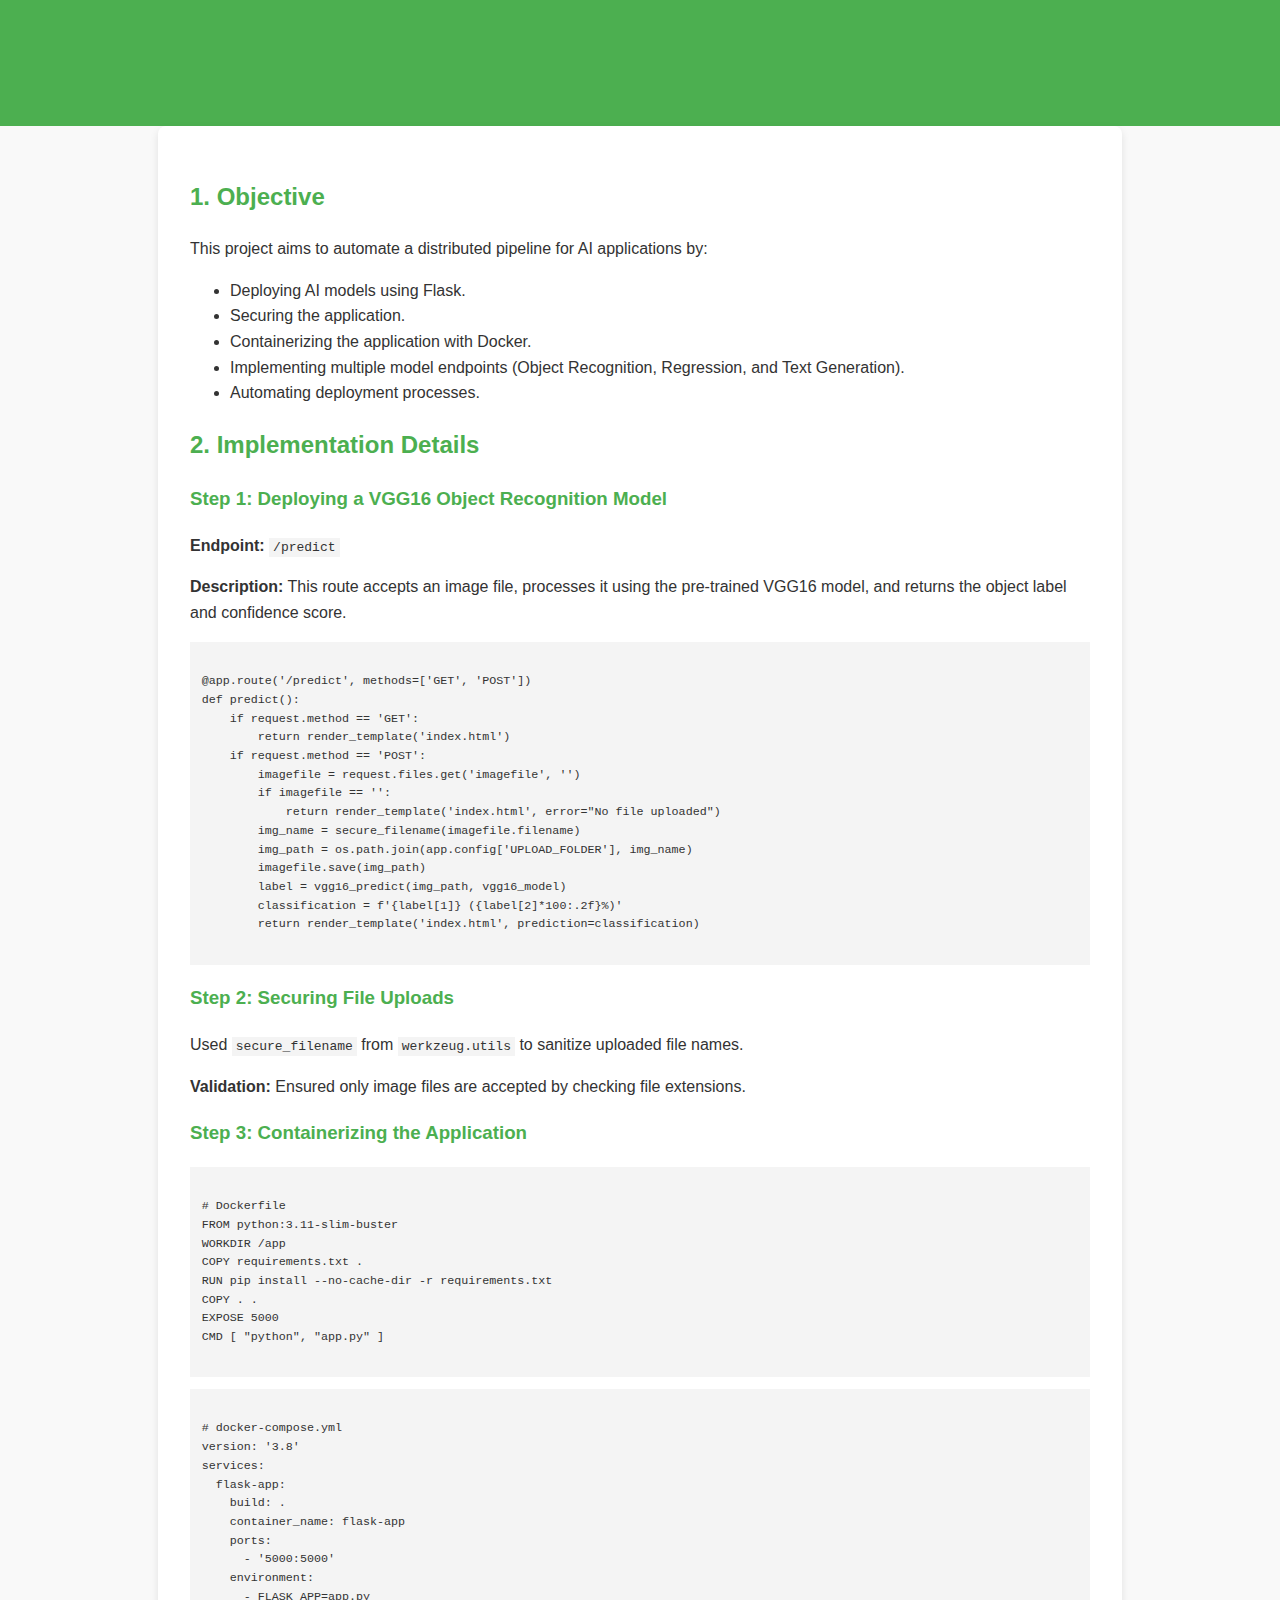
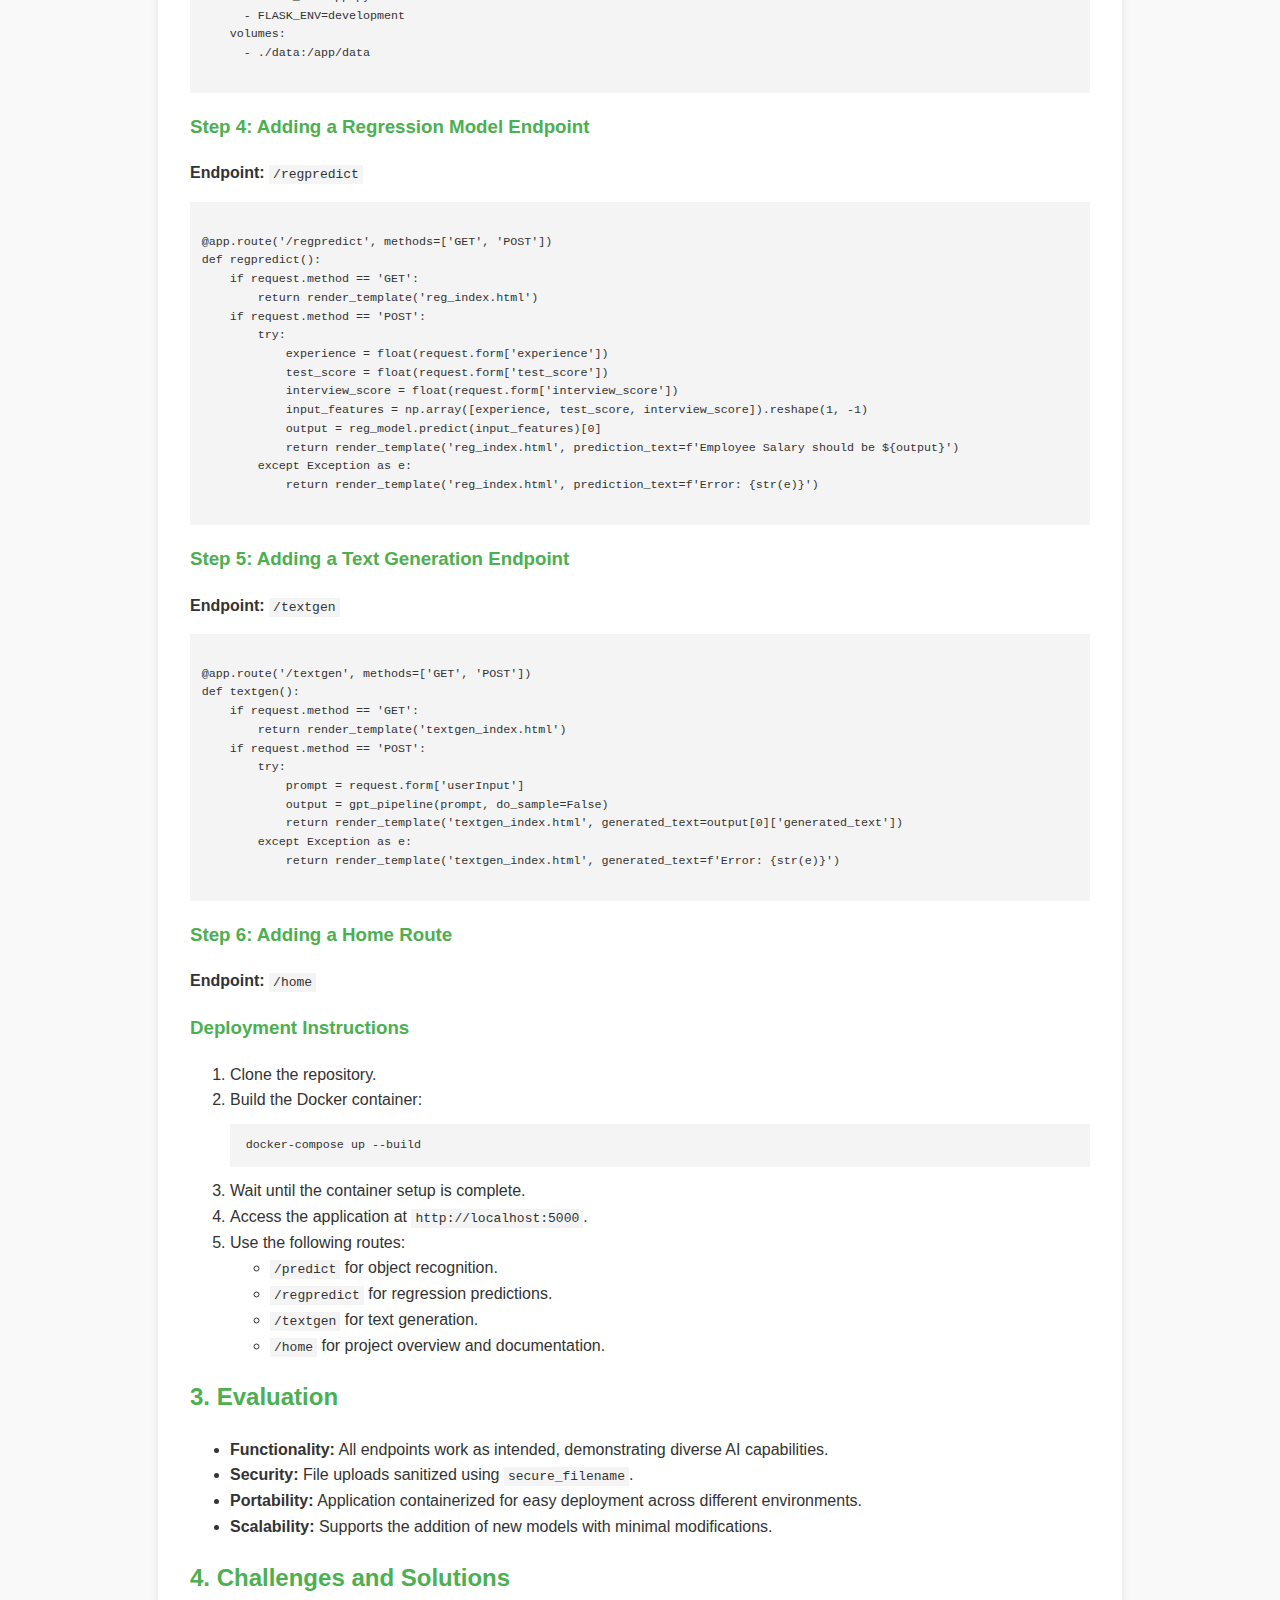
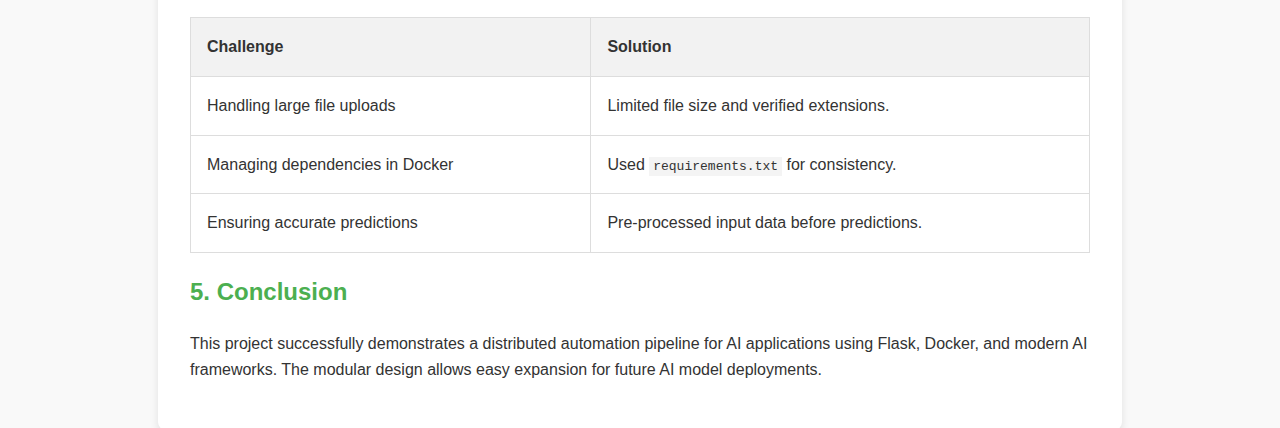
<file: app/templates/home.html>
<!DOCTYPE html>
<html lang="en">
<head>
    <meta charset="UTF-8">
    <meta name="viewport" content="width=device-width, initial-scale=1.0">
    <title>Project Report: Distributed Automation of AI Pipelines</title>
    <style>
        body {
            font-family: Arial, sans-serif;
            line-height: 1.6;
            margin: 0;
            padding: 0;
            background-color: #f9f9f9;
            color: #333;
        }
        header {
            background-color: #4CAF50;
            color: white;
            padding: 1em 0;
            text-align: center;
        }
        .container {
            padding: 2em;
            max-width: 900px;
            margin: auto;
            background: white;
            box-shadow: 0 4px 8px rgba(0, 0, 0, 0.1);
            border-radius: 8px;
        }
        h1, h2, h3 {
            color: #4CAF50;
        }
        table {
            width: 100%;
            border-collapse: collapse;
            margin: 1em 0;
        }
        table, th, td {
            border: 1px solid #ddd;
        }
        th, td {
            padding: 1em;
            text-align: left;
        }
        th {
            background-color: #f2f2f2;
        }
        code {
            background-color: #f4f4f4;
            padding: 2px 4px;
            font-family: monospace;
            color: #333;
        }
        pre {
            background: #f4f4f4;
            padding: 1em;
            overflow: auto;
            font-size: 0.9em;
        }
        .note {
            background-color: #ffebcc;
            border-left: 4px solid #ffa500;
            margin: 1em 0;
            padding: 1em;
        }
    </style>
</head>
<body>
    <header>
        <h1>Project Report: Distributed Automation of AI Pipelines</h1>
    </header>
    <div class="container">
        <section>
            <h2>1. Objective</h2>
            <p>This project aims to automate a distributed pipeline for AI applications by:</p>
            <ul>
                <li>Deploying AI models using Flask.</li>
                <li>Securing the application.</li>
                <li>Containerizing the application with Docker.</li>
                <li>Implementing multiple model endpoints (Object Recognition, Regression, and Text Generation).</li>
                <li>Automating deployment processes.</li>
            </ul>
        </section>

        <section>
            <h2>2. Implementation Details</h2>

            <h3>Step 1: Deploying a VGG16 Object Recognition Model</h3>
            <p><strong>Endpoint:</strong> <code>/predict</code></p>
            <p><strong>Description:</strong> This route accepts an image file, processes it using the pre-trained VGG16 model, and returns the object label and confidence score.</p>
            <pre><code>
@app.route('/predict', methods=['GET', 'POST'])
def predict():
    if request.method == 'GET':
        return render_template('index.html')
    if request.method == 'POST':
        imagefile = request.files.get('imagefile', '')
        if imagefile == '':
            return render_template('index.html', error="No file uploaded")
        img_name = secure_filename(imagefile.filename)
        img_path = os.path.join(app.config['UPLOAD_FOLDER'], img_name)
        imagefile.save(img_path)
        label = vgg16_predict(img_path, vgg16_model)
        classification = f'{label[1]} ({label[2]*100:.2f}%)'
        return render_template('index.html', prediction=classification)
            </code></pre>

            <h3>Step 2: Securing File Uploads</h3>
            <p>Used <code>secure_filename</code> from <code>werkzeug.utils</code> to sanitize uploaded file names.</p>
            <p><strong>Validation:</strong> Ensured only image files are accepted by checking file extensions.</p>

            <h3>Step 3: Containerizing the Application</h3>
            <pre><code>
# Dockerfile
FROM python:3.11-slim-buster
WORKDIR /app
COPY requirements.txt .
RUN pip install --no-cache-dir -r requirements.txt
COPY . .
EXPOSE 5000
CMD [ "python", "app.py" ]
            </code></pre>
            <pre><code>
# docker-compose.yml
version: '3.8'
services:
  flask-app:
    build: .
    container_name: flask-app
    ports:
      - '5000:5000'
    environment:
      - FLASK_APP=app.py
      - FLASK_ENV=development
    volumes:
      - ./data:/app/data
            </code></pre>

            <h3>Step 4: Adding a Regression Model Endpoint</h3>
            <p><strong>Endpoint:</strong> <code>/regpredict</code></p>
            <pre><code>
@app.route('/regpredict', methods=['GET', 'POST'])
def regpredict():
    if request.method == 'GET':
        return render_template('reg_index.html')
    if request.method == 'POST':
        try:
            experience = float(request.form['experience'])
            test_score = float(request.form['test_score'])
            interview_score = float(request.form['interview_score'])
            input_features = np.array([experience, test_score, interview_score]).reshape(1, -1)
            output = reg_model.predict(input_features)[0]
            return render_template('reg_index.html', prediction_text=f'Employee Salary should be ${output}')
        except Exception as e:
            return render_template('reg_index.html', prediction_text=f'Error: {str(e)}')
            </code></pre>

            <h3>Step 5: Adding a Text Generation Endpoint</h3>
            <p><strong>Endpoint:</strong> <code>/textgen</code></p>
            <pre><code>
@app.route('/textgen', methods=['GET', 'POST'])
def textgen():
    if request.method == 'GET':
        return render_template('textgen_index.html')
    if request.method == 'POST':
        try:
            prompt = request.form['userInput']
            output = gpt_pipeline(prompt, do_sample=False)
            return render_template('textgen_index.html', generated_text=output[0]['generated_text'])
        except Exception as e:
            return render_template('textgen_index.html', generated_text=f'Error: {str(e)}')
            </code></pre>

            <h3>Step 6: Adding a Home Route</h3>
            <p><strong>Endpoint:</strong> <code>/home</code></p>

            <h3>Deployment Instructions</h3>
            <ol>
                <li>Clone the repository.</li>
                <li>Build the Docker container:
                    <pre><code>docker-compose up --build</code></pre>
                </li>
                <li>Wait until the container setup is complete.</li>
                <li>Access the application at <code>http://localhost:5000</code>.</li>
                <li>Use the following routes:
                    <ul>
                        <li><code>/predict</code> for object recognition.</li>
                        <li><code>/regpredict</code> for regression predictions.</li>
                        <li><code>/textgen</code> for text generation.</li>
                        <li><code>/home</code> for project overview and documentation.</li>
                    </ul>
                </li>
            </ol>
        </section>

        <section>
            <h2>3. Evaluation</h2>
            <ul>
                <li><strong>Functionality:</strong> All endpoints work as intended, demonstrating diverse AI capabilities.</li>
                <li><strong>Security:</strong> File uploads sanitized using <code>secure_filename</code>.</li>
                <li><strong>Portability:</strong> Application containerized for easy deployment across different environments.</li>
                <li><strong>Scalability:</strong> Supports the addition of new models with minimal modifications.</li>
            </ul>
        </section>

        <section>
            <h2>4. Challenges and Solutions</h2>
            <table>
                <thead>
                    <tr>
                        <th>Challenge</th>
                        <th>Solution</th>
                    </tr>
                </thead>
                <tbody>
                    <tr>
                        <td>Handling large file uploads</td>
                        <td>Limited file size and verified extensions.</td>
                    </tr>
                    <tr>
                        <td>Managing dependencies in Docker</td>
                        <td>Used <code>requirements.txt</code> for consistency.</td>
                    </tr>
                    <tr>
                        <td>Ensuring accurate predictions</td>
                        <td>Pre-processed input data before predictions.</td>
                    </tr>
                </tbody>
            </table>
        </section>

        <section>
            <h2>5. Conclusion</h2>
            <p>This project successfully demonstrates a distributed automation pipeline for AI applications using Flask, Docker, and modern AI frameworks. The modular design allows easy expansion for future AI model deployments.</p
</file>
